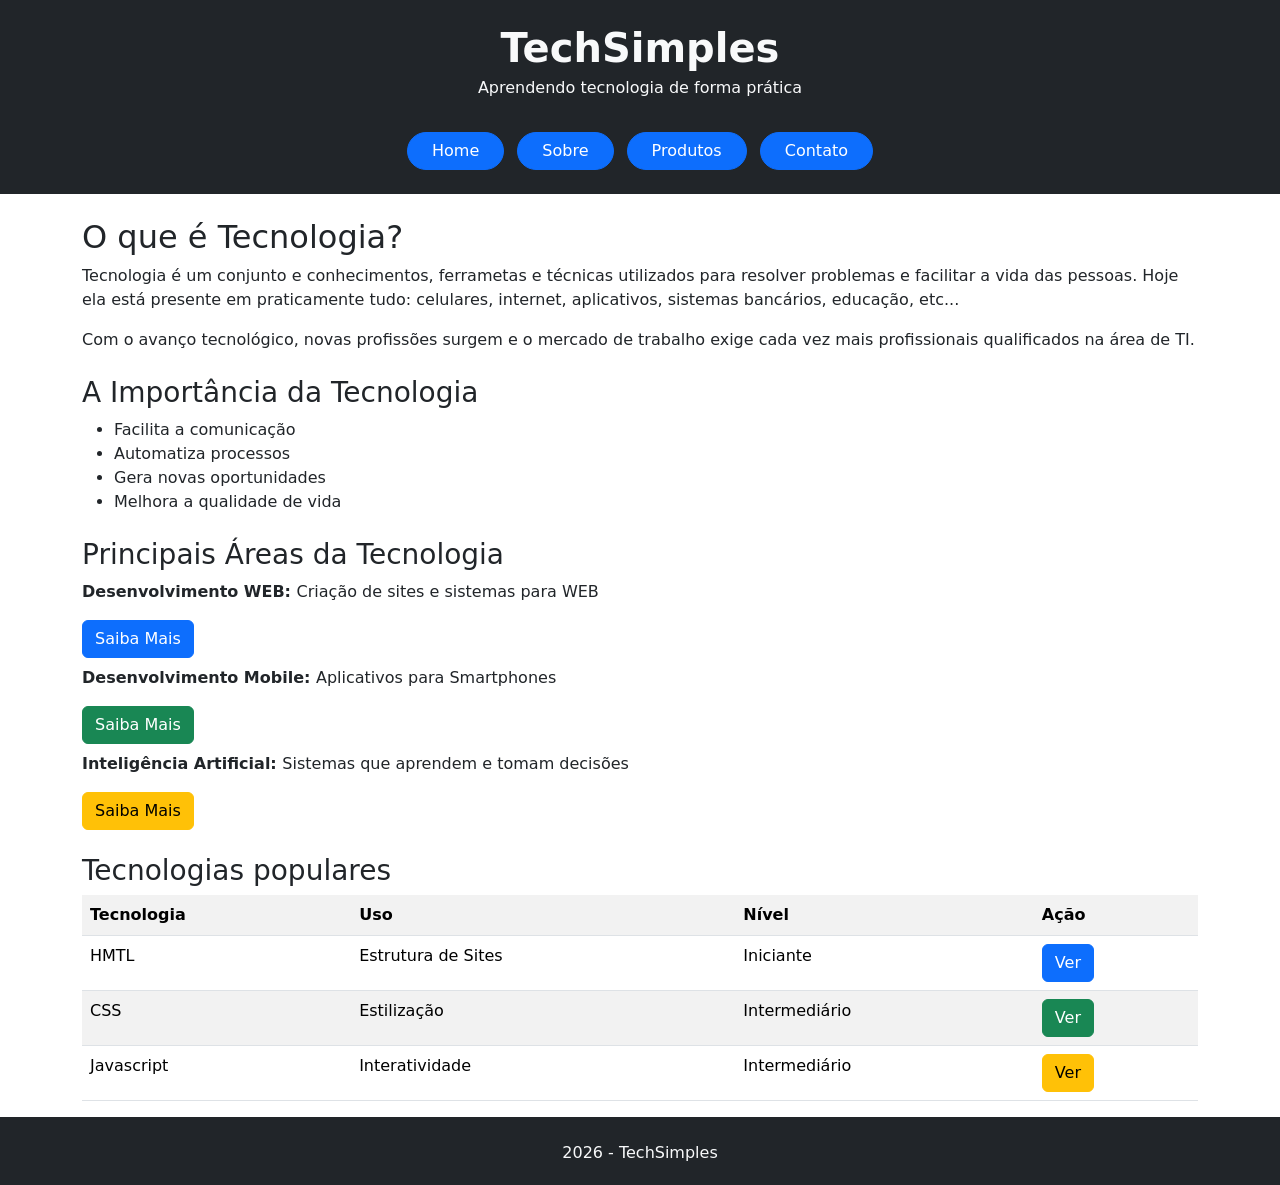
<file: index.html>
<!DOCTYPE html>
<html lang="pt-br">
<head>
    <link rel="stylesheet" href="https://cdn.jsdelivr.net/npm/bootstrap@5.3.8/dist/css/bootstrap.min.css">
    <link rel="stylesheet" href="https://cdn.jsdelivr.net/npm/bootstrap-icons@1.13.1/font/bootstrap-icons.min.css">
    <link rel="stylesheet" href="style/style.css">
    <meta charset="UTF-8">
    <meta name="viewport" content="width=device-width, initial-scale=1.0">
    <title>TechSimples - Home</title>
</head>
<body>
  <!--CABEÇALHO-->
    <div class="bg-dark text-light text-center p-4 shadow">
        <h1 class="fw-bold mb-1">TechSimples</h1>
        <p class="mb-0">Aprendendo tecnologia de forma prática</p>
    </div>

    <!--MENU-->
    <div class="bg-dark text-center pt-2 pb-4">
        <a href="index.html" class="btn btn-primary mx-1 px-4 rounded-pill">Home</a>
        <a href="sobre.html" class="btn btn-primary mx-1 px-4 rounded-pill">Sobre</a>
        <a href="produtos.html" class="btn btn-primary mx-1 px-4 rounded-pill">Produtos</a>
        <a href="contato.html" class="btn btn-primary mx-1 px-4 rounded-pill">Contato</a>
    </div>

    <!--CONTEÚDO-->
    <div class="container mt-4">
        <h2>O que é Tecnologia?</h2>
        <p>Tecnologia é um conjunto e conhecimentos, ferrametas e técnicas utilizados para
            resolver problemas e facilitar a vida das pessoas. Hoje ela está presente em
            praticamente tudo: celulares, internet, aplicativos, sistemas bancários, educação, etc...
        </p>
        <p>
            Com o avanço tecnológico, novas profissões surgem e o mercado de trabalho exige cada vez
            mais profissionais qualificados na área de TI.            
        </p>
        <h3 class="mt-4">A Importância da Tecnologia</h3>
        <ul>
            <li>Facilita a comunicação</li>
            <li>Automatiza processos</li>
            <li>Gera novas oportunidades</li>
            <li>Melhora a qualidade de vida</li>
        </ul>
        <h3 class="mt-4">Principais Áreas da Tecnologia</h3>
        <p><b>Desenvolvimento WEB: </b>Criação de sites e sistemas para WEB</p>
        <button class="btn btn-primary mb-2">Saiba Mais</button>
        <p><b>Desenvolvimento Mobile: </b>Aplicativos para Smartphones</p>
        <button class="btn btn-success mb-2">Saiba Mais</button>
        <p><b>Inteligência Artificial: </b>Sistemas que aprendem e tomam decisões</p>
        <button class="btn btn-warning">Saiba Mais</button>

        <h3 class="mt-4">Tecnologias populares</h3>
        <table class="table table-striped">
            <tr>
                <th>Tecnologia</th>
                <th>Uso</th>
                <th>Nível</th>
                <th>Ação</th>
            </tr>
            <tr>
                <td>HMTL</td>
                <td>Estrutura de Sites</td>
                <td>Iniciante</td>
                <td><button class="btn btn-primary">Ver</button></td>
            </tr>
            <tr>
                <td>CSS</td>
                <td>Estilização</td>
                <td>Intermediário</td>
                <td><button class="btn btn-success">Ver</button></td>
            </tr>
            <tr>
                <td>Javascript</td>
                <td>Interatividade</td>
                <td>Intermediário</td>
                <td><button class="btn btn-warning">Ver</button></td>
            </tr>
        </table>
    </div>

    <!--FOOTER-->
    <div class="bg-dark text-light text-center p-1 pt-4">
        <p>2026 - TechSimples</p>
    </div>
</body>
</html>
</file>
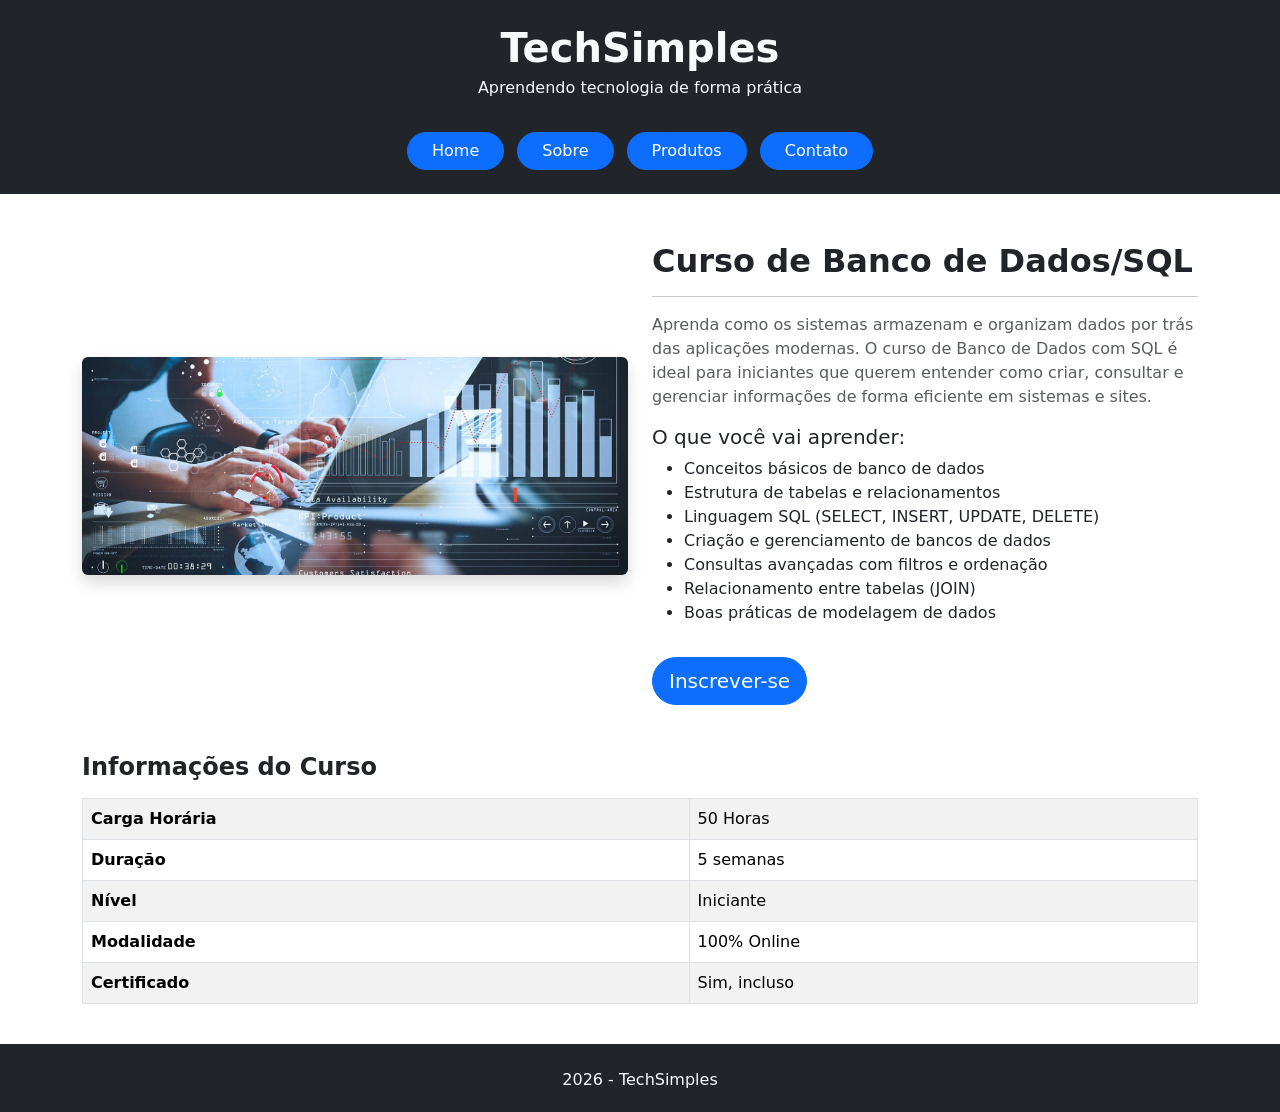
<file: bancoDados.html>
<!DOCTYPE html>
<html lang="pt-br">

<head>
    <link rel="stylesheet" href="https://cdn.jsdelivr.net/npm/bootstrap@5.3.8/dist/css/bootstrap.min.css">
    <link rel="stylesheet" href="https://cdn.jsdelivr.net/npm/bootstrap-icons@1.13.1/font/bootstrap-icons.min.css">
    <link rel="stylesheet" href="style/style.css">
    <meta charset="UTF-8">
    <meta name="viewport" content="width=device-width, initial-scale=1.0">
    <title>TechSimples - Desenvolvimento Web</title>
</head>

<body>
    <!--CABEÇALHO-->
    <div class="bg-dark text-light text-center p-4 shadow">
        <h1 class="fw-bold mb-1">TechSimples</h1>
        <p class="mb-0">Aprendendo tecnologia de forma prática</p>
    </div>

    <!--MENU-->
    <div class="bg-dark text-center pt-2 pb-4">
        <a href="index.html" class="btn btn-primary mx-1 px-4 rounded-pill">Home</a>
        <a href="sobre.html" class="btn btn-primary mx-1 px-4 rounded-pill">Sobre</a>
        <a href="produtos.html" class="btn btn-primary mx-1 px-4 rounded-pill">Produtos</a>
        <a href="contato.html" class="btn btn-primary mx-1 px-4 rounded-pill">Contato</a>
    </div>

    <!--CONTEÚDO-->
    <div class="container mt-5 mb-4">
        <div class="row align-items-center">
            <div class="col-md-6 mb-3">
                <img src="img/img8.jpg" class="img-fluid rounded shadow">
            </div>
            <div class="col-md-6">
                <h2 class="fw-bold">Curso de Banco de Dados/SQL</h2>
                <hr>
                <p class="text-muted">
                    Aprenda como os sistemas armazenam e organizam dados por trás das aplicações modernas.
                    O curso de Banco de Dados com SQL é ideal para iniciantes que querem entender como criar,
                    consultar e gerenciar informações de forma eficiente em sistemas e sites.
                </p>

                <h5>O que você vai aprender:</h5>
                <ul>
                    <li>Conceitos básicos de banco de dados</li>
                    <li>Estrutura de tabelas e relacionamentos</li>
                    <li>Linguagem SQL (SELECT, INSERT, UPDATE, DELETE)</li>
                    <li>Criação e gerenciamento de bancos de dados</li>
                    <li>Consultas avançadas com filtros e ordenação</li>
                    <li>Relacionamento entre tabelas (JOIN)</li>
                    <li>Boas práticas de modelagem de dados</li>
                </ul>
                <a href="#" class="btn btn-primary btn-lg rounded-pill mt-3">Inscrever-se</a>
            </div>
        </div>
        <div class="mt-5">
            <h4 class="mb-3 fw-bold">Informações do Curso</h4>
            <div class="table-responsive">
                <table class="table table-striped table-bordered allign-middle">
                    <tbody>
                        <tr>
                            <th scope="row">Carga Horária</th>
                            <td>50 Horas</td>
                        </tr>
                        <tr>
                            <th scope="row">Duração</th>
                            <td>5 semanas</td>
                        </tr>
                        <tr>
                            <th scope="row">Nível</th>
                            <td>Iniciante</td>
                        </tr>
                        <tr>
                            <th scope="row">Modalidade</th>
                            <td>100% Online</td>
                        </tr>
                        <tr>
                            <th scope="row">Certificado</th>
                            <td>Sim, incluso</td>
                        </tr>
                    </tbody>
                </table>

            </div>
        </div>
    </div>

    </div>
    </div>
    <!--FOOTER-->
    <div class="bg-dark text-light text-center p-1 pt-4">
        <p>2026 - TechSimples</p>
    </div>
</body>

</html>
</file>
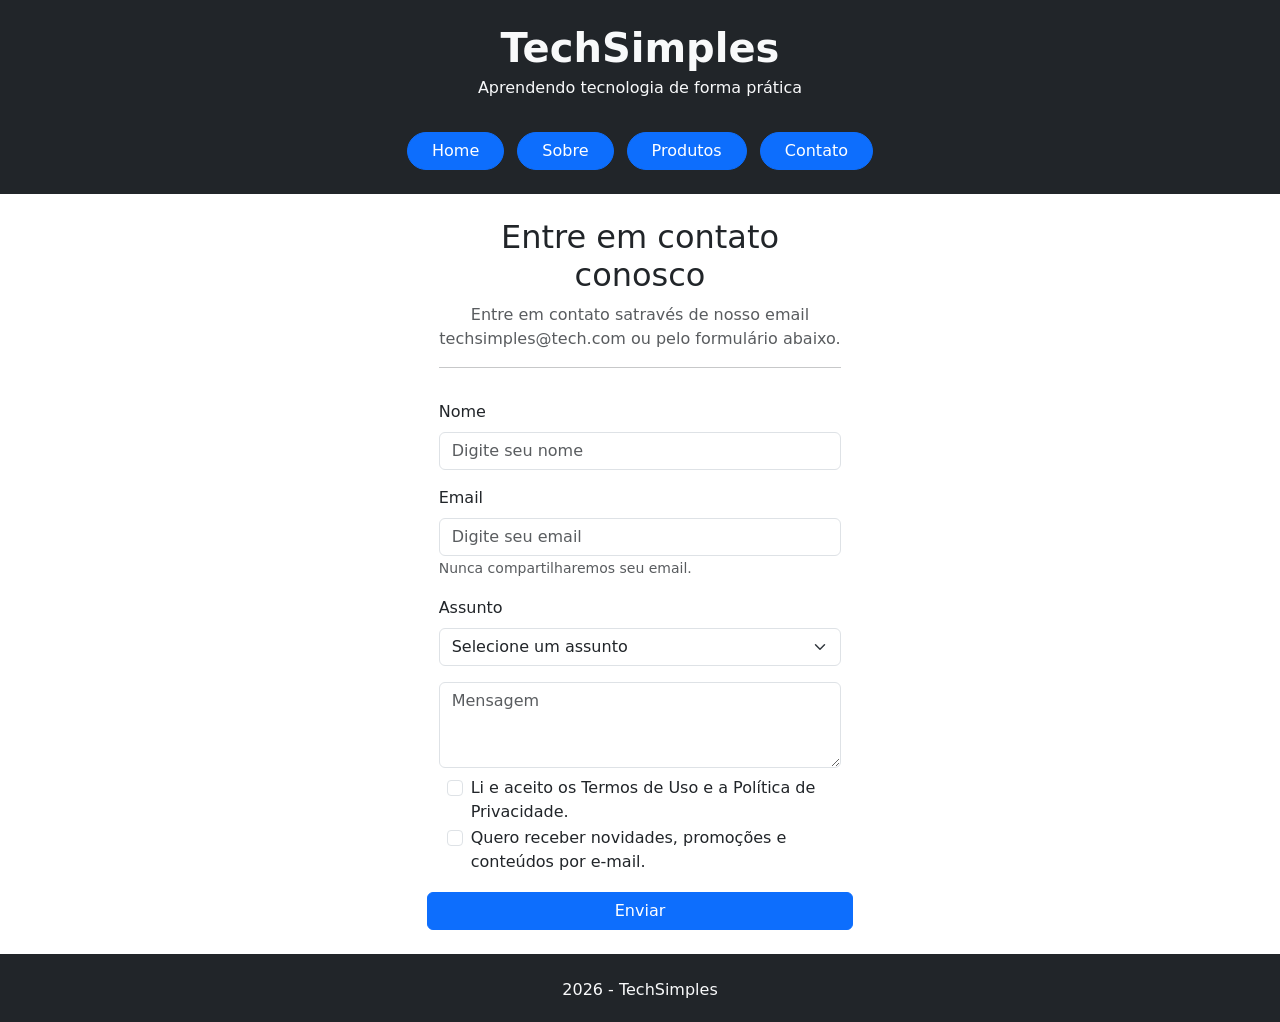
<file: contato.html>
<!DOCTYPE html>
<html lang="pt-br">

<head>
    <script src="https://cdn.jsdelivr.net/npm/bootstrap@5.3.8/dist/js/bootstrap.bundle.min.js"></script>
    <link rel="stylesheet" href="https://cdn.jsdelivr.net/npm/bootstrap@5.3.8/dist/css/bootstrap.min.css">
    <link rel="stylesheet" href="https://cdn.jsdelivr.net/npm/bootstrap-icons@1.13.1/font/bootstrap-icons.min.css">
    <link rel="stylesheet" href="style/style.css">
    <meta charset="UTF-8">
    <meta name="viewport" content="width=device-width, initial-scale=1.0">
    <title>TechSimples - Contato</title>
</head>

<body>
    <!--CABEÇALHO-->
    <div class="bg-dark text-light text-center p-4 shadow">
        <h1 class="fw-bold mb-1">TechSimples</h1>
        <p class="mb-0">Aprendendo tecnologia de forma prática</p>
    </div>

    <!--MENU-->
    <div class="bg-dark text-center pt-2 pb-4">
        <a href="index.html" class="btn btn-primary mx-1 px-4 rounded-pill">Home</a>
        <a href="sobre.html" class="btn btn-primary mx-1 px-4 rounded-pill">Sobre</a>
        <a href="produtos.html" class="btn btn-primary mx-1 px-4 rounded-pill">Produtos</a>
        <a href="contato.html" class="btn btn-primary mx-1 px-4 rounded-pill">Contato</a>
    </div>

    <!--CONTEÚDO-->
    <div class="container col-4 mt-4">
        <h2 class="text-center">Entre em contato conosco</h2>
        <p class="col-12 text-muted text-center">Entre em contato satravés de nosso email techsimples@tech.com
            ou pelo formulário abaixo.
        </p>
        <hr>
        <form class="row">
            <div class="col-12 mt-3">
                <label class="form-label">Nome</label>
                <input type="text" class="form-control" placeholder="Digite seu nome" required>
            </div>
            <div class="col-12 mt-3">
                <label class="form-label">Email</label>
                <input type="email" class="form-control" placeholder="Digite seu email" required>
                <small class="form-text text-muted">Nunca compartilharemos seu email.</small>
            </div>
            <div class="col-12 mt-3">
                <label class="form-label">Assunto</label>
                <select class="form-select">
                    <option value="0">Selecione um assunto</option>
                    <option value="1">Dúvida sobre os cursos</option>
                    <option value="2">Pagamentos e Reembolsos</option>
                    <option value="3">Problemas de acesso</option>
                    <option value="4">Suporte técnico</option>
                    <option value="5">Certificados</option>
                    <option value="6">Instrutores e Parceiros</option>
                    <option value="7">Outro assunto</option>
                </select>
                <textarea name="texto" class="form-control mt-3" cols="10" rows="3" placeholder="Mensagem"
                    required></textarea>
            </div>
            <div class="col-12 m-2">
                <div class="form-check">
                    <input type="checkbox" class="form-check-input" id="privacidade" required>
                    <label class="form-check-label">Li e aceito os Termos de Uso e a Política de Privacidade.</label>
                </div>
                <div class="form-check">
                    <input type="checkbox" class="form-check-input" id="email">
                    <label class="form-check-label">Quero receber novidades, promoções e conteúdos por e-mail.</label>
                </div>
            </div>
            <button type="button" class="btn btn-primary mt-2 mb-4" data-bs-toggle="modal"
                data-bs-target="#modalSucesso">Enviar</button>
            <div class="modal fade" id="modalSucesso" tabindex="-1">
                <div class="modal-dialog modal-dialog-centered">
                    <div class="modal-content">
                        <div class="modal-header">
                            <h5 class="modal-title">Mensagem enviada</h5>
                            <button type="button" class="btn-close" data-bs-dismiss="modal"></button>
                        </div>
                        <div class="modal-body text-center">
                            Sua mensagem foi enviada com sucesso! Entraremos em contato em breve.
                        </div>
                        <div class="modal-footer">
                            <button type="submit" class="btn btn-primary" data-bs-dismiss="modal">OK</button>
                        </div>
                    </div>
                </div>
            </div>
        </form>

    </div>
    <!--FOOTER-->
    <div class="bg-dark text-light text-center p-1 pt-4">
        <p>2026 - TechSimples</p>
    </div>
</body>

</html>
</file>
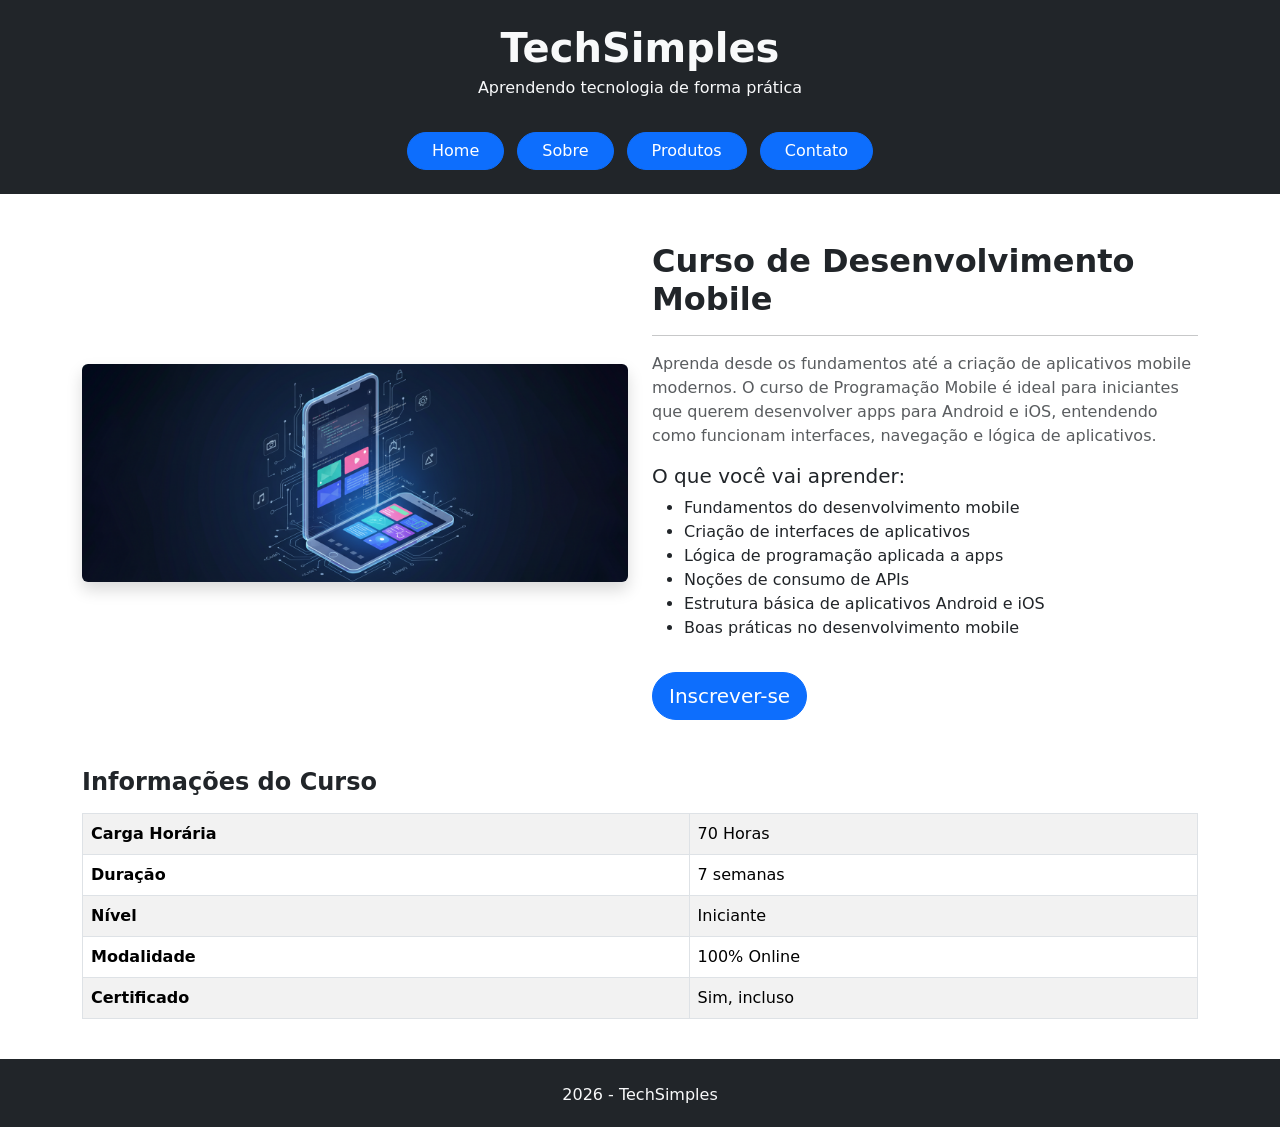
<file: desenvolvimentoMobile.html>
<!DOCTYPE html>
<html lang="pt-br">

<head>
    <link rel="stylesheet" href="https://cdn.jsdelivr.net/npm/bootstrap@5.3.8/dist/css/bootstrap.min.css">
    <link rel="stylesheet" href="https://cdn.jsdelivr.net/npm/bootstrap-icons@1.13.1/font/bootstrap-icons.min.css">
    <link rel="stylesheet" href="style/style.css">
    <meta charset="UTF-8">
    <meta name="viewport" content="width=device-width, initial-scale=1.0">
    <title>TechSimples - Desenvolvimento Web</title>
</head>

<body>
    <!--CABEÇALHO-->
    <div class="bg-dark text-light text-center p-4 shadow">
        <h1 class="fw-bold mb-1">TechSimples</h1>
        <p class="mb-0">Aprendendo tecnologia de forma prática</p>
    </div>

    <!--MENU-->
    <div class="bg-dark text-center pt-2 pb-4">
        <a href="index.html" class="btn btn-primary mx-1 px-4 rounded-pill">Home</a>
        <a href="sobre.html" class="btn btn-primary mx-1 px-4 rounded-pill">Sobre</a>
        <a href="produtos.html" class="btn btn-primary mx-1 px-4 rounded-pill">Produtos</a>
        <a href="contato.html" class="btn btn-primary mx-1 px-4 rounded-pill">Contato</a>
    </div>

    <!--CONTEÚDO-->
    <div class="container mt-5 mb-4">
        <div class="row align-items-center">
            <div class="col-md-6 mb-3">
                <img src="img/img6.png" class="img-fluid rounded shadow">
            </div>
            <div class="col-md-6">
                <h2 class="fw-bold">Curso de Desenvolvimento Mobile</h2>
                <hr>
                <p class="text-muted">
                    Aprenda desde os fundamentos até a criação de aplicativos mobile modernos. O curso de Programação
                    Mobile é ideal para iniciantes que querem desenvolver apps para Android e iOS, entendendo como
                    funcionam interfaces, navegação e lógica de aplicativos.
                </p>

                <h5>O que você vai aprender:</h5>
                <ul>
                    <li>Fundamentos do desenvolvimento mobile</li>
                    <li>Criação de interfaces de aplicativos</li>
                    <li>Lógica de programação aplicada a apps</li>
                    <li>Noções de consumo de APIs</li>
                    <li>Estrutura básica de aplicativos Android e iOS</li>
                    <li>Boas práticas no desenvolvimento mobile </li>
                </ul>
                <a href="#" class="btn btn-primary btn-lg rounded-pill mt-3">Inscrever-se</a>
            </div>
        </div>
        <div class="mt-5">
            <h4 class="mb-3 fw-bold">Informações do Curso</h4>
            <div class="table-responsive">
                <table class="table table-striped table-bordered allign-middle">
                    <tbody>
                        <tr>
                            <th scope="row">Carga Horária</th>
                            <td>70 Horas</td>
                        </tr>
                        <tr>
                            <th scope="row">Duração</th>
                            <td>7 semanas</td>
                        </tr>
                        <tr>
                            <th scope="row">Nível</th>
                            <td>Iniciante</td>
                        </tr>
                        <tr>
                            <th scope="row">Modalidade</th>
                            <td>100% Online</td>
                        </tr>
                        <tr>
                            <th scope="row">Certificado</th>
                            <td>Sim, incluso</td>
                        </tr>
                    </tbody>
                </table>

            </div>
        </div>
    </div>

    </div>
    </div>
    <!--FOOTER-->
    <div class="bg-dark text-light text-center p-1 pt-4">
        <p>2026 - TechSimples</p>
    </div>
</body>

</html>
</file>
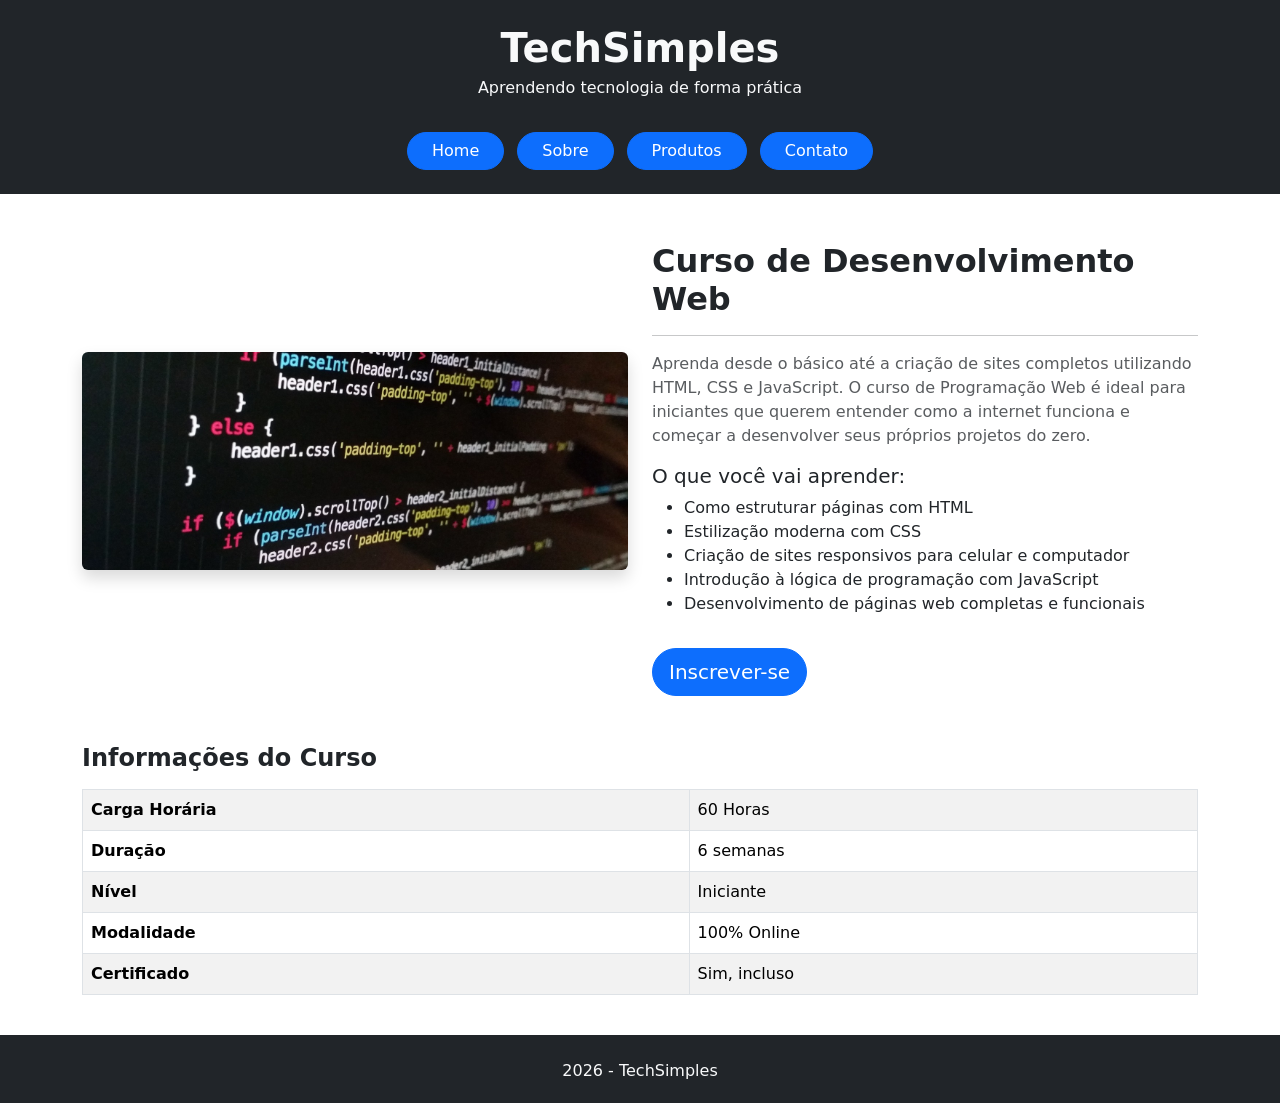
<file: desenvolvimentoWeb.html>
<!DOCTYPE html>
<html lang="pt-br">

<head>
    <link rel="stylesheet" href="https://cdn.jsdelivr.net/npm/bootstrap@5.3.8/dist/css/bootstrap.min.css">
    <link rel="stylesheet" href="https://cdn.jsdelivr.net/npm/bootstrap-icons@1.13.1/font/bootstrap-icons.min.css">
    <link rel="stylesheet" href="style/style.css">
    <meta charset="UTF-8">
    <meta name="viewport" content="width=device-width, initial-scale=1.0">
    <title>TechSimples - Desenvolvimento Web</title>
</head>

<body>
    <!--CABEÇALHO-->
    <div class="bg-dark text-light text-center p-4 shadow">
        <h1 class="fw-bold mb-1">TechSimples</h1>
        <p class="mb-0">Aprendendo tecnologia de forma prática</p>
    </div>

    <!--MENU-->
    <div class="bg-dark text-center pt-2 pb-4">
        <a href="index.html" class="btn btn-primary mx-1 px-4 rounded-pill">Home</a>
        <a href="sobre.html" class="btn btn-primary mx-1 px-4 rounded-pill">Sobre</a>
        <a href="produtos.html" class="btn btn-primary mx-1 px-4 rounded-pill">Produtos</a>
        <a href="contato.html" class="btn btn-primary mx-1 px-4 rounded-pill">Contato</a>
    </div>

    <!--CONTEÚDO-->
    <div class="container mt-5 mb-4">
        <div class="row align-items-center">
            <div class="col-md-6 mb-3">
                <img src="img/img5.jpg" class="img-fluid rounded shadow">
            </div>
            <div class="col-md-6">
                <h2 class="fw-bold">Curso de Desenvolvimento Web</h2>
                <hr>
                <p class="text-muted">
                    Aprenda desde o básico até a criação de sites completos utilizando HTML, CSS e JavaScript. 
                    O curso de Programação Web é ideal para iniciantes que querem entender como a internet funciona e 
                    começar a desenvolver seus próprios projetos do zero.
                </p>

                <h5>O que você vai aprender:</h5>
                <ul>
                    <li>Como estruturar páginas com HTML</li>
                    <li>Estilização moderna com CSS</li>
                    <li>Criação de sites responsivos para celular e computador</li>
                    <li>Introdução à lógica de programação com JavaScript</li>
                    <li>Desenvolvimento de páginas web completas e funcionais</li>
                </ul>
                <a href="#" class="btn btn-primary btn-lg rounded-pill mt-3">Inscrever-se</a>
            </div>
        </div>
        <div class="mt-5">
            <h4 class="mb-3 fw-bold">Informações do Curso</h4>
            <div class="table-responsive">
                <table class="table table-striped table-bordered allign-middle">
                    <tbody>
                        <tr>
                            <th scope="row">Carga Horária</th>
                            <td>60 Horas</td>
                        </tr>
                        <tr>
                            <th scope="row">Duração</th>
                            <td>6 semanas</td>
                        </tr>
                        <tr>
                            <th scope="row">Nível</th>
                            <td>Iniciante</td>
                        </tr>
                        <tr>
                            <th scope="row">Modalidade</th>
                            <td>100% Online</td>
                        </tr>
                        <tr>
                            <th scope="row">Certificado</th>
                            <td>Sim, incluso</td>
                        </tr>
                    </tbody>
                </table>

            </div>
        </div>
    </div>

    </div>
    </div>
    <!--FOOTER-->
    <div class="bg-dark text-light text-center p-1 pt-4">
        <p>2026 - TechSimples</p>
    </div>
</body>

</html>
</file>
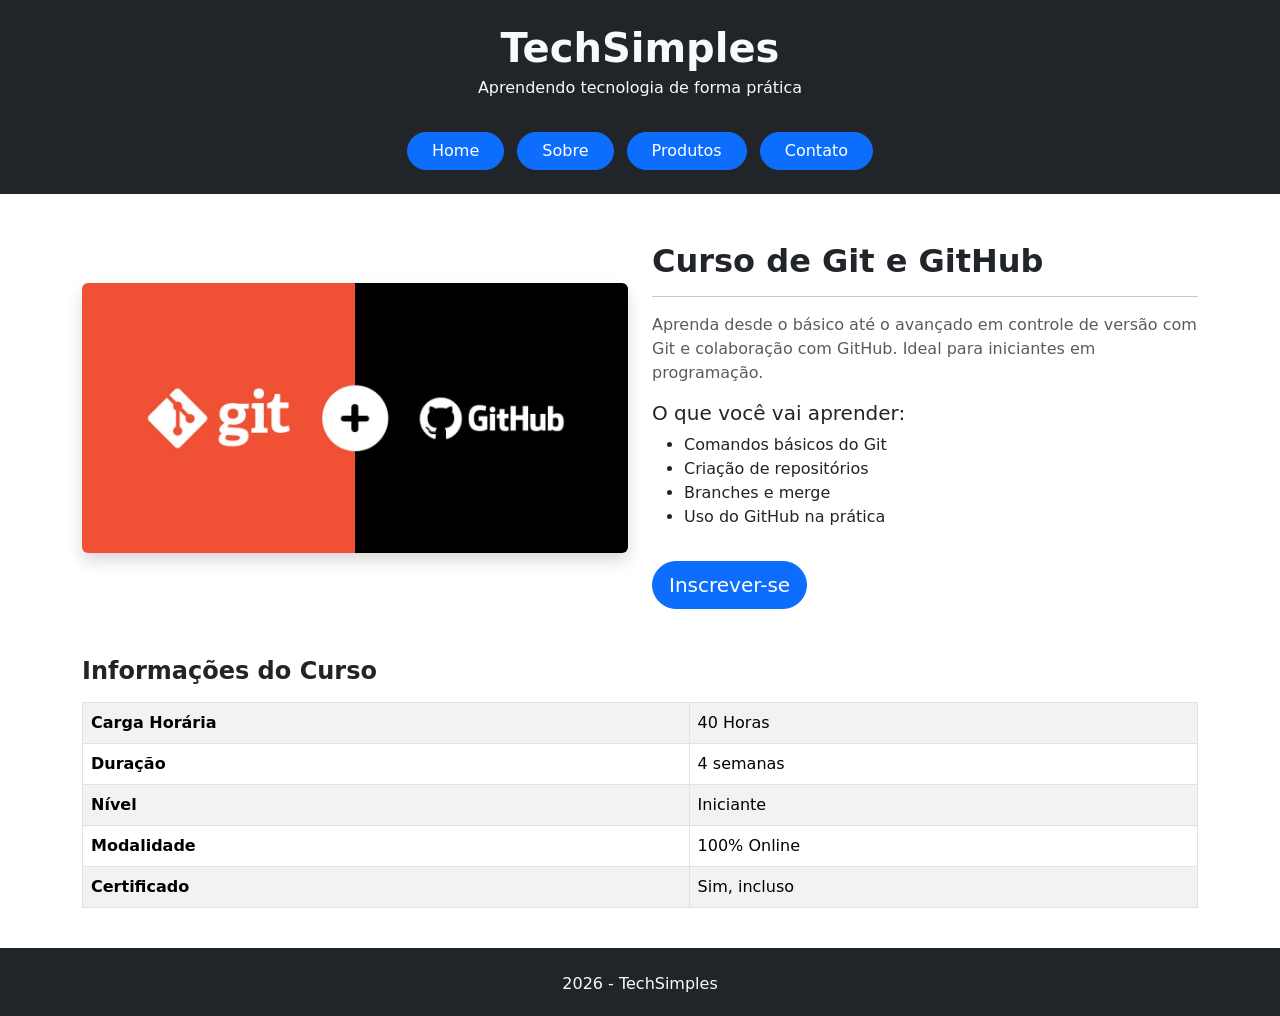
<file: gitegithub.html>
<!DOCTYPE html>
<html lang="pt-br">

<head>
    <link rel="stylesheet" href="https://cdn.jsdelivr.net/npm/bootstrap@5.3.8/dist/css/bootstrap.min.css">
    <link rel="stylesheet" href="https://cdn.jsdelivr.net/npm/bootstrap-icons@1.13.1/font/bootstrap-icons.min.css">
    <link rel="stylesheet" href="style/style.css">
    <meta charset="UTF-8">
    <meta name="viewport" content="width=device-width, initial-scale=1.0">
    <title>TechSimples - Desenvolvimento Web</title>
</head>

<body>
    <!--CABEÇALHO-->
    <div class="bg-dark text-light text-center p-4 shadow">
        <h1 class="fw-bold mb-1">TechSimples</h1>
        <p class="mb-0">Aprendendo tecnologia de forma prática</p>
    </div>

    <!--MENU-->
    <div class="bg-dark text-center pt-2 pb-4">
        <a href="index.html" class="btn btn-primary mx-1 px-4 rounded-pill">Home</a>
        <a href="sobre.html" class="btn btn-primary mx-1 px-4 rounded-pill">Sobre</a>
        <a href="produtos.html" class="btn btn-primary mx-1 px-4 rounded-pill">Produtos</a>
        <a href="contato.html" class="btn btn-primary mx-1 px-4 rounded-pill">Contato</a>
    </div>

    <!--CONTEÚDO-->
    <div class="container mt-5 mb-4">
        <div class="row align-items-center">
            <div class="col-md-6 mb-3">
                <img src="img/img9.jpg" class="img-fluid rounded shadow">
            </div>
            <div class="col-md-6">
                <h2 class="fw-bold">Curso de Git e GitHub</h2>
                <hr>
                <p class="text-muted">
                    Aprenda desde o básico até o avançado em controle de versão com Git e colaboração com GitHub.
                    Ideal para iniciantes em programação.
                </p>

                <h5>O que você vai aprender:</h5>
                <ul>
                    <li>Comandos básicos do Git</li>
                    <li>Criação de repositórios</li>
                    <li>Branches e merge</li>
                    <li>Uso do GitHub na prática</li>
                </ul>
                <a href="#" class="btn btn-primary btn-lg rounded-pill mt-3">Inscrever-se</a>
            </div>
        </div>
        <div class="mt-5">
            <h4 class="mb-3 fw-bold">Informações do Curso</h4>
            <div class="table-responsive">
                <table class="table table-striped table-bordered allign-middle">
                    <tbody>
                        <tr>
                            <th scope="row">Carga Horária</th>
                            <td>40 Horas</td>
                        </tr>
                        <tr>
                            <th scope="row">Duração</th>
                            <td>4 semanas</td>
                        </tr>
                        <tr>
                            <th scope="row">Nível</th>
                            <td>Iniciante</td>
                        </tr>
                        <tr>
                            <th scope="row">Modalidade</th>
                            <td>100% Online</td>
                        </tr>
                        <tr>
                            <th scope="row">Certificado</th>
                            <td>Sim, incluso</td>
                        </tr>
                    </tbody>
                </table>

            </div>
        </div>
    </div>

    </div>
    </div>
    <!--FOOTER-->
    <div class="bg-dark text-light text-center p-1 pt-4">
        <p>2026 - TechSimples</p>
    </div>
</body>

</html>
</file>
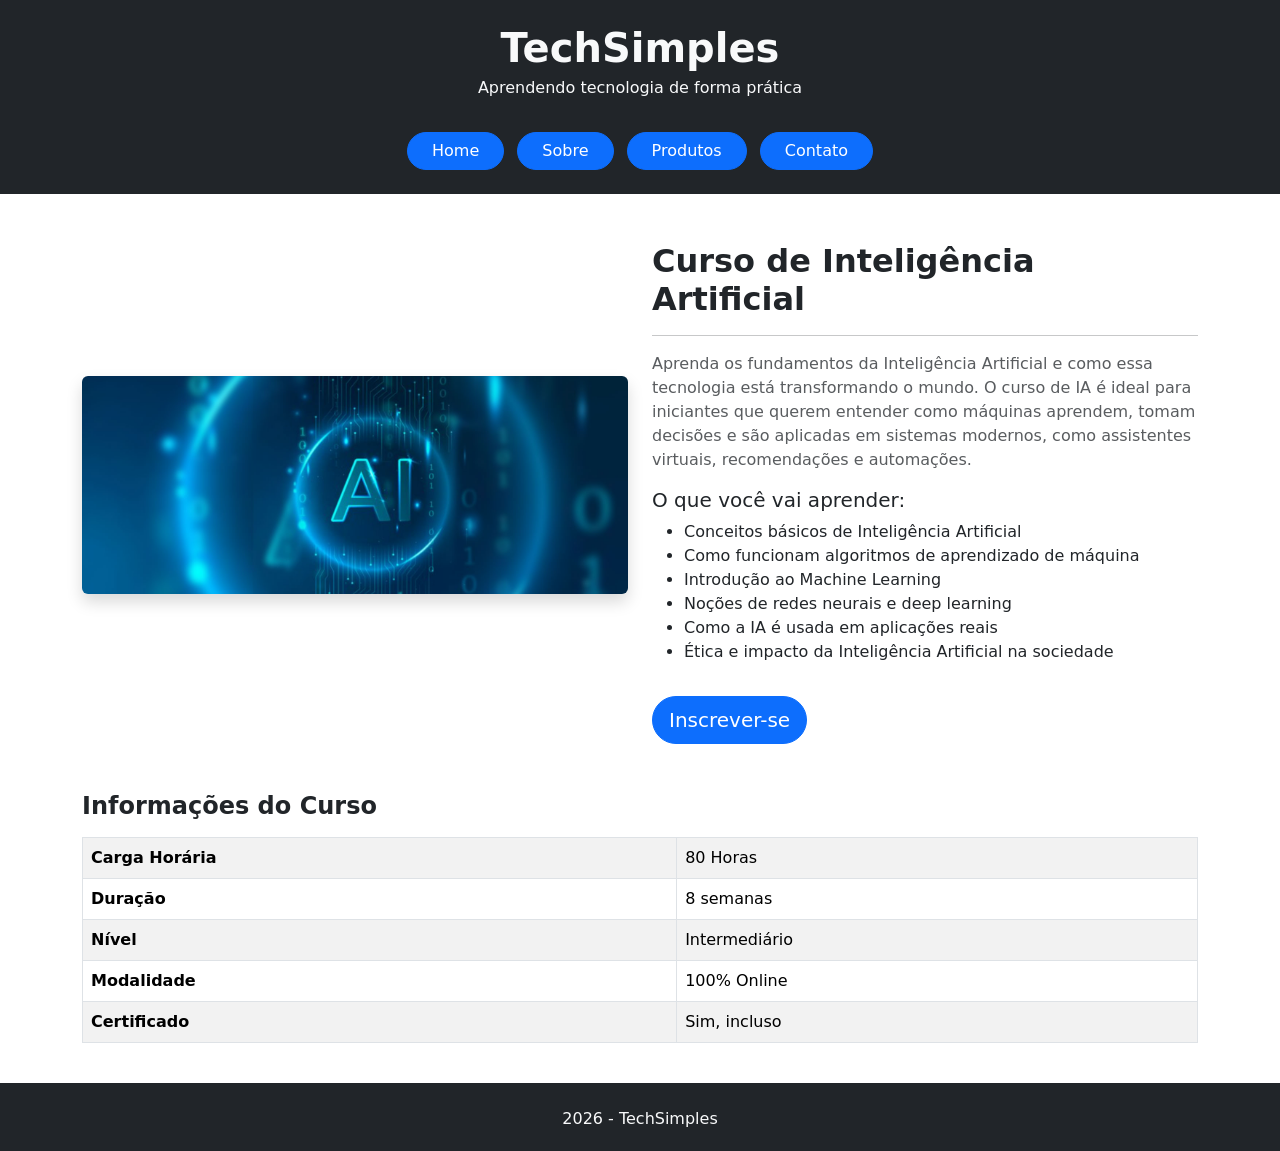
<file: inteligenciaArtificial.html>
<!DOCTYPE html>
<html lang="pt-br">

<head>
    <link rel="stylesheet" href="https://cdn.jsdelivr.net/npm/bootstrap@5.3.8/dist/css/bootstrap.min.css">
    <link rel="stylesheet" href="https://cdn.jsdelivr.net/npm/bootstrap-icons@1.13.1/font/bootstrap-icons.min.css">
    <link rel="stylesheet" href="style/style.css">
    <meta charset="UTF-8">
    <meta name="viewport" content="width=device-width, initial-scale=1.0">
    <title>TechSimples - Desenvolvimento Web</title>
</head>

<body>
    <!--CABEÇALHO-->
    <div class="bg-dark text-light text-center p-4 shadow">
        <h1 class="fw-bold mb-1">TechSimples</h1>
        <p class="mb-0">Aprendendo tecnologia de forma prática</p>
    </div>

    <!--MENU-->
    <div class="bg-dark text-center pt-2 pb-4">
        <a href="index.html" class="btn btn-primary mx-1 px-4 rounded-pill">Home</a>
        <a href="sobre.html" class="btn btn-primary mx-1 px-4 rounded-pill">Sobre</a>
        <a href="produtos.html" class="btn btn-primary mx-1 px-4 rounded-pill">Produtos</a>
        <a href="contato.html" class="btn btn-primary mx-1 px-4 rounded-pill">Contato</a>
    </div>

    <!--CONTEÚDO-->
    <div class="container mt-5 mb-4">
        <div class="row align-items-center">
            <div class="col-md-6 mb-3">
                <img src="img/img7.jpg" class="img-fluid rounded shadow">
            </div>
            <div class="col-md-6">
                <h2 class="fw-bold">Curso de Inteligência Artificial</h2>
                <hr>
                <p class="text-muted">
                    Aprenda os fundamentos da Inteligência Artificial e como essa tecnologia está transformando o mundo.
                    O curso de IA é ideal para iniciantes que querem entender como máquinas aprendem, tomam decisões e
                    são aplicadas em sistemas modernos, como assistentes virtuais, recomendações e automações.
                </p>
                <h5>O que você vai aprender:</h5>
                <ul>
                    <li>Conceitos básicos de Inteligência Artificial</li>
                    <li>Como funcionam algoritmos de aprendizado de máquina</li>
                    <li>Introdução ao Machine Learning</li>
                    <li>Noções de redes neurais e deep learning</li>
                    <li>Como a IA é usada em aplicações reais</li>
                    <li>Ética e impacto da Inteligência Artificial na sociedade</li>
                </ul>
                <a href="#" class="btn btn-primary btn-lg rounded-pill mt-3">Inscrever-se</a>
            </div>
        </div>
        <div class="mt-5">
            <h4 class="mb-3 fw-bold">Informações do Curso</h4>
            <div class="table-responsive">
                <table class="table table-striped table-bordered allign-middle">
                    <tbody>
                        <tr>
                            <th scope="row">Carga Horária</th>
                            <td>80 Horas</td>
                        </tr>
                        <tr>
                            <th scope="row">Duração</th>
                            <td>8 semanas</td>
                        </tr>
                        <tr>
                            <th scope="row">Nível</th>
                            <td>Intermediário</td>
                        </tr>
                        <tr>
                            <th scope="row">Modalidade</th>
                            <td>100% Online</td>
                        </tr>
                        <tr>
                            <th scope="row">Certificado</th>
                            <td>Sim, incluso</td>
                        </tr>
                    </tbody>
                </table>

            </div>
        </div>
    </div>

    </div>
    </div>
    <!--FOOTER-->
    <div class="bg-dark text-light text-center p-1 pt-4">
        <p>2026 - TechSimples</p>
    </div>
</body>

</html>
</file>
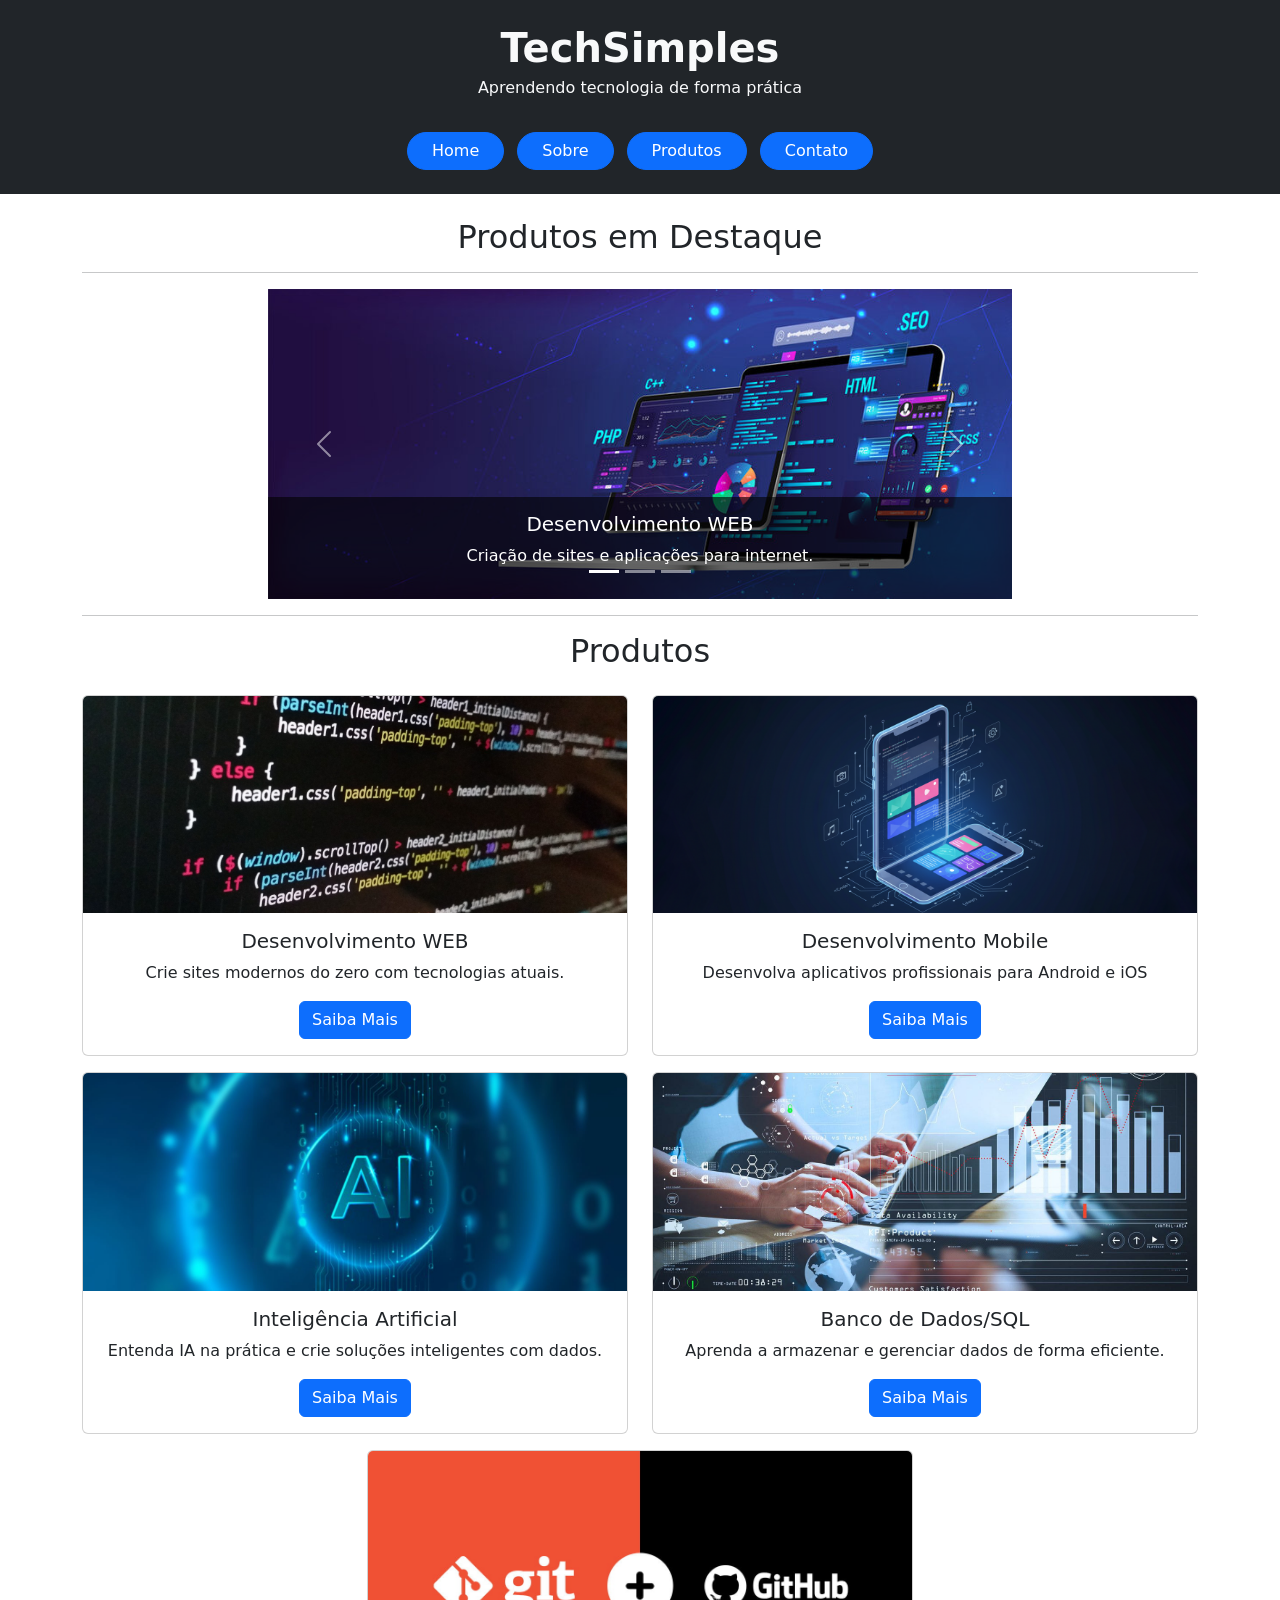
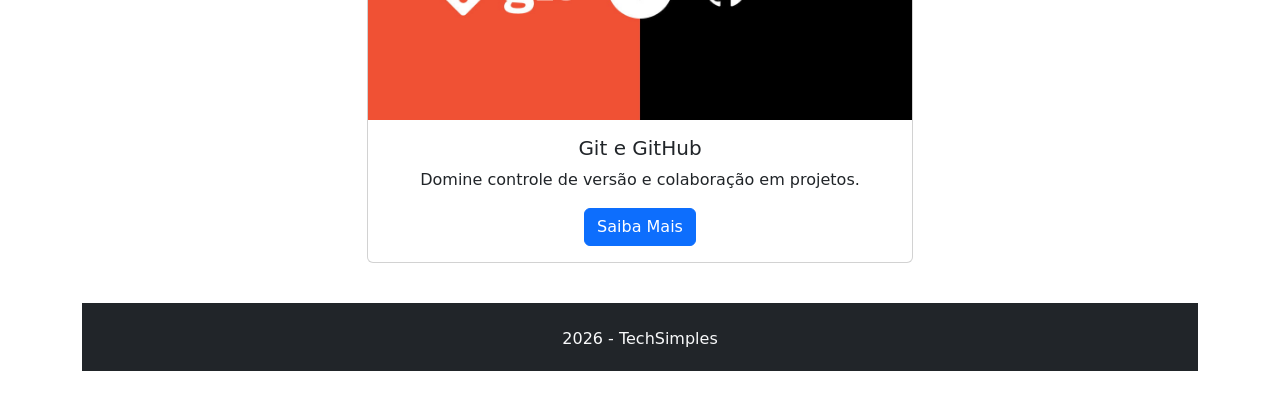
<file: produtos.html>
<!DOCTYPE html>
<html lang="pt-br">

<head>
    <script src="https://cdn.jsdelivr.net/npm/bootstrap@5.3.8/dist/js/bootstrap.bundle.min.js"></script>
    <link rel="stylesheet" href="https://cdn.jsdelivr.net/npm/bootstrap@5.3.8/dist/css/bootstrap.min.css">
    <link rel="stylesheet" href="https://cdn.jsdelivr.net/npm/bootstrap-icons@1.13.1/font/bootstrap-icons.min.css">
    <link rel="stylesheet" href="style/style.css">
    <meta charset="UTF-8">
    <meta name="viewport" content="width=device-width, initial-scale=1.0">
    <title>TechSimples - Produtos</title>
</head>

<body>
    <!--CABEÇALHO-->
    <div class="bg-dark text-light text-center p-4 shadow">
        <h1 class="fw-bold mb-1">TechSimples</h1>
        <p class="mb-0">Aprendendo tecnologia de forma prática</p>
    </div>

    <!--MENU-->
    <div class="bg-dark text-center pt-2 pb-4">
        <a href="index.html" class="btn btn-primary mx-1 px-4 rounded-pill">Home</a>
        <a href="sobre.html" class="btn btn-primary mx-1 px-4 rounded-pill">Sobre</a>
        <a href="produtos.html" class="btn btn-primary mx-1 px-4 rounded-pill">Produtos</a>
        <a href="contato.html" class="btn btn-primary mx-1 px-4 rounded-pill">Contato</a>
    </div>

    <!--CONTEÚDO-->
    <!-- Slider com texto -->
    <div class="container mb-4 mt-4">
        <h2 class="text-center">Produtos em Destaque</h2>
        <hr>
        <div class="col-8 mx-auto">
            <div id="carouselExampleIndicators2" class="carousel slide" data-bs-ride="carousel">
                <div class="carousel-indicators">
                    <button type="button" data-bs-target="#carouselExampleIndicators2" data-bs-slide-to="0"
                        class="active" aria-current="true" aria-label="Slide 1"></button>
                    <button type="button" data-bs-target="#carouselExampleIndicators2" data-bs-slide-to="1"
                        aria-label="Slide 2"></button>
                    <button type="button" data-bs-target="#carouselExampleIndicators2" data-bs-slide-to="2"
                        aria-label="Slide 3"></button>
                </div>
                <div class="carousel-inner">
                    <div class="carousel-item active">
                        <img src="img/img2.jpg" class="d-block w-100" alt="Descrição">
                        <div class="carousel-caption d-none d-md-block">
                            <h5>Desenvolvimento WEB</h5>
                            <p>Criação de sites e aplicações para internet.</p>
                        </div>
                    </div>
                    <div class="carousel-item">
                        <img src="img/img3.jpg" class="d-block w-100" alt="Descrição">
                        <div class="carousel-caption d-none d-md-block">
                            <h5>Desenvolvimento Mobile</h5>
                            <p>Criação de aplicativos para smartphones e tablets.</p>
                        </div>
                    </div>
                    <div class="carousel-item">
                        <img src="img/img4.jpg" class="d-block w-100" alt="Descrição">
                        <div class="carousel-caption d-none d-md-block">
                            <h5>Inteligência Artificial</h5>
                            <p>Desenvolvimento de sistemas capazes de aprenderem e tomarem decisões.</p>
                        </div>
                    </div>
                </div>
                <button class="carousel-control-prev" type="button" data-bs-target="#carouselExampleIndicators2"
                    data-bs-slide="prev">
                    <span class="carousel-control-prev-icon" aria-hidden="true"></span>
                    <span class="visually-hidden">Previous</span>
                </button>
                <button class="carousel-control-next" type="button" data-bs-target="#carouselExampleIndicators2"
                    data-bs-slide="next">
                    <span class="carousel-control-next-icon" aria-hidden="true"></span>
                    <span class="visually-hidden">Next</span>
                </button>
            </div>
        </div>
        <hr>
        <h2 class="text-center">Produtos</h2>
        <div class="row mt-4 mb-4">
            <div class="col-sm-6 mb-3">
                <div class="card">
                    <img class="card-img-top" src="img/img5.jpg" alt="Card image cap">
                    <div class="card-body">
                        <h5 class="card-title">Desenvolvimento WEB</h5>
                        <p class="card-text">Crie sites modernos do zero com tecnologias atuais.</p>
                        <a href="desenvolvimentoWeb.html" class="btn btn-primary">Saiba Mais</a>
                    </div>
                </div>
            </div>
            <div class="col-sm-6 mb-3">
                <div class="card">
                    <img class="card-img-top" src="img/img6.png" alt="Card image cap">
                    <div class="card-body">
                        <h5 class="card-title">Desenvolvimento Mobile</h5>
                        <p class="card-text">Desenvolva aplicativos profissionais para Android e iOS</p>
                        <a href="desenvolvimentoMobile.html" class="btn btn-primary">Saiba Mais</a>
                    </div>
                </div>
            </div>
            <div class="col-sm-6 mb-3">
                <div class="card">
                    <img class="card-img-top" src="img/img7.jpg" alt="Card image cap">
                    <div class="card-body">
                        <h5 class="card-title">Inteligência Artificial</h5>
                        <p class="card-text">Entenda IA na prática e crie soluções inteligentes com dados.</p>
                        <a href="inteligenciaArtificial.html" class="btn btn-primary">Saiba Mais</a>
                    </div>
                </div>
            </div>
            <div class="col-sm-6 mb-3">
                <div class="card">
                    <img class="card-img-top" src="img/img8.jpg" alt="Card image cap">
                    <div class="card-body">
                        <h5 class="card-title">Banco de Dados/SQL</h5>
                        <p class="card-text">Aprenda a armazenar e gerenciar dados de forma eficiente.</p>
                        <a href="bancoDados.html" class="btn btn-primary">Saiba Mais</a>
                    </div>
                </div>
            </div>
            <div class="col-sm-6 mb-3 mx-auto">
                <div class="card">
                    <img class="card-img-top" src="img/img9.jpg" alt="Card image cap">
                    <div class="card-body">
                        <h5 class="card-title">Git e GitHub</h5>
                        <p class="card-text">Domine controle de versão e colaboração em projetos.</p>
                        <a href="gitegithub.html" class="btn btn-primary">Saiba Mais</a>
                    </div>
                </div>
            </div>
        </div>

        <!--FOOTER-->
        <div class="bg-dark text-light text-center p-1 pt-4">
            <p>2026 - TechSimples</p>
        </div>
</body>

</html>
</file>
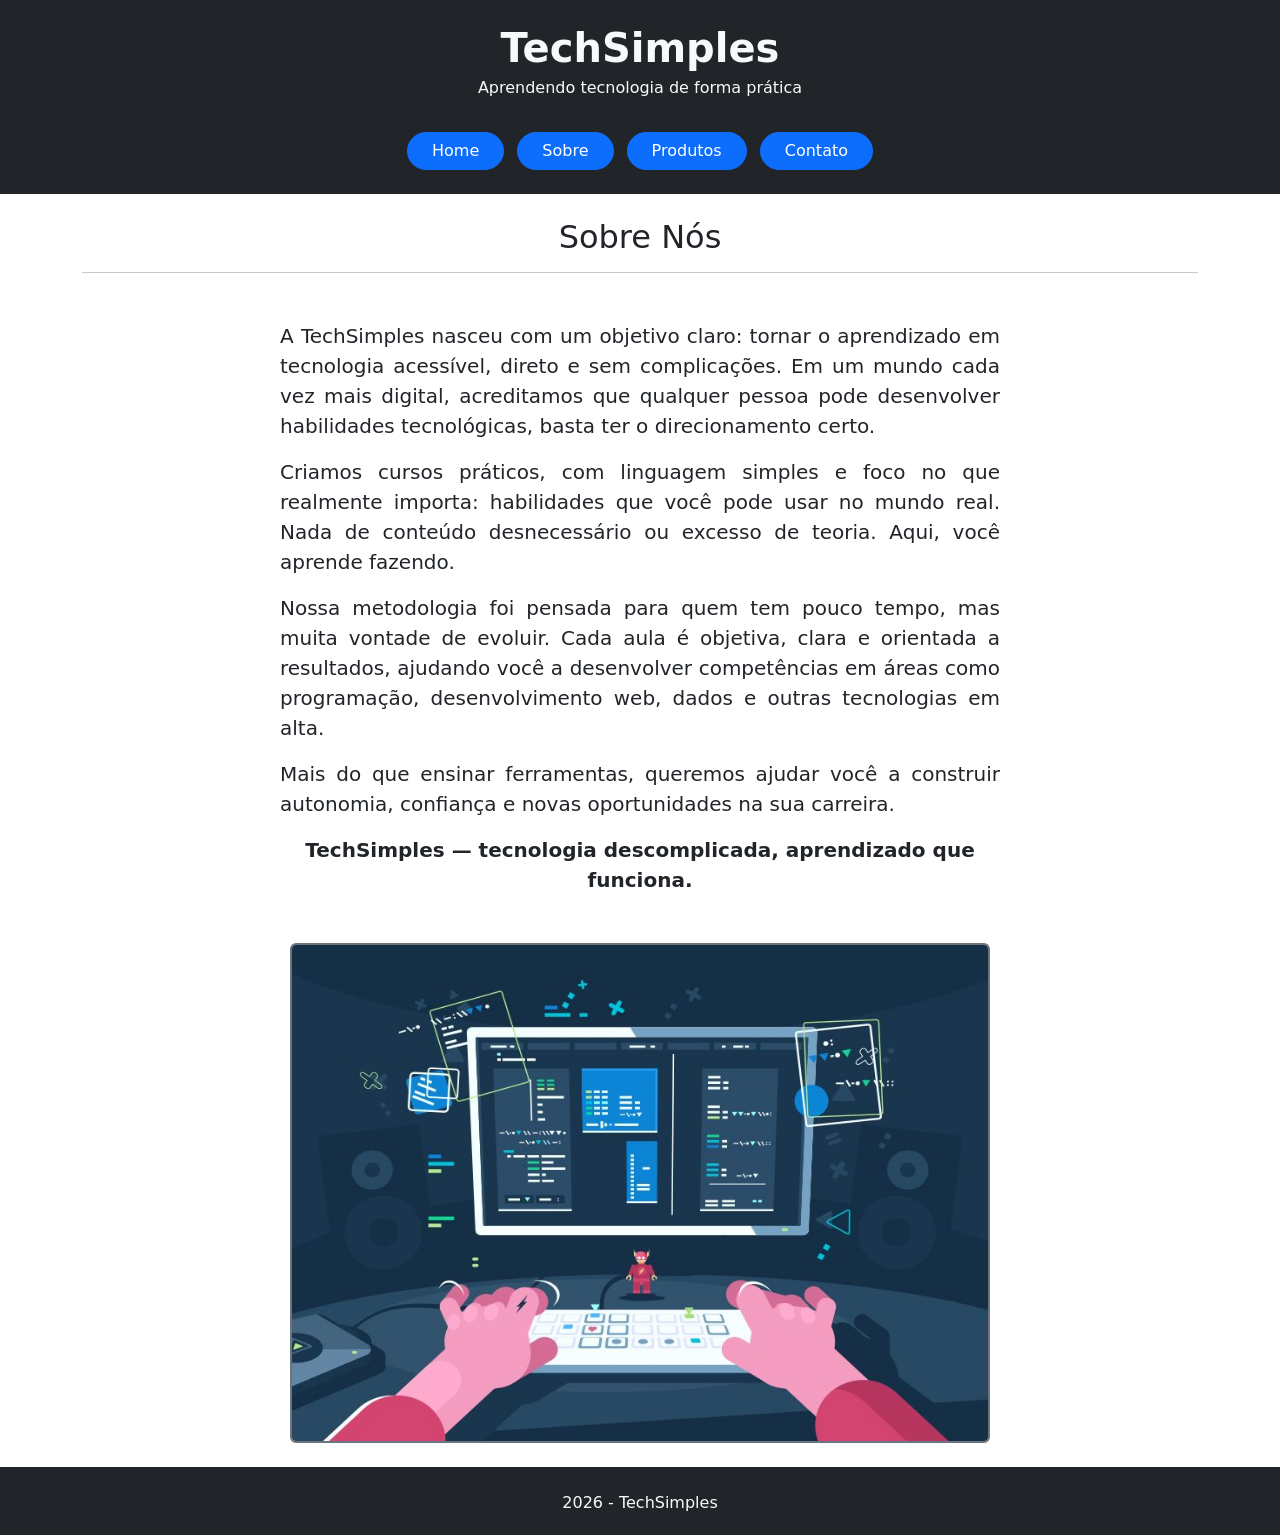
<file: sobre.html>
<!DOCTYPE html>
<html lang="pt-br">

<head>
    <link rel="stylesheet" href="https://cdn.jsdelivr.net/npm/bootstrap@5.3.8/dist/css/bootstrap.min.css">
    <link rel="stylesheet" href="https://cdn.jsdelivr.net/npm/bootstrap-icons@1.13.1/font/bootstrap-icons.min.css">
    <link rel="stylesheet" href="style/style.css">
    <meta charset="UTF-8">
    <meta name="viewport" content="width=device-width, initial-scale=1.0">
    <title>TechSimples - Sobre</title>
</head>

<body>
  <!--CABEÇALHO-->
    <div class="bg-dark text-light text-center p-4 shadow">
        <h1 class="fw-bold mb-1">TechSimples</h1>
        <p class="mb-0">Aprendendo tecnologia de forma prática</p>
    </div>

    <!--MENU-->
    <div class="bg-dark text-center pt-2 pb-4">
        <a href="index.html" class="btn btn-primary mx-1 px-4 rounded-pill">Home</a>
        <a href="sobre.html" class="btn btn-primary mx-1 px-4 rounded-pill">Sobre</a>
        <a href="produtos.html" class="btn btn-primary mx-1 px-4 rounded-pill">Produtos</a>
        <a href="contato.html" class="btn btn-primary mx-1 px-4 rounded-pill">Contato</a>
    </div>

    <!--CONTEÚDO-->
    <div class="container mt-4 text-center">
        <h2>Sobre Nós</h2>
        <hr>
        <div class="container col-8 m-5 mx-auto">
            <p class="fs-5" style="text-align: justify">
                A TechSimples nasceu com um objetivo claro: tornar o aprendizado em tecnologia acessível, direto e sem
                complicações.
                Em um mundo cada vez mais digital, acreditamos que qualquer pessoa pode desenvolver habilidades
                tecnológicas, basta
                ter o direcionamento certo.
            </p>
            <p class="fs-5"  style="text-align: justify"> 
                Criamos cursos práticos, com linguagem simples e foco no que realmente importa: habilidades que você 
                pode usar no mundo real. Nada de conteúdo desnecessário ou excesso de teoria. Aqui, você aprende fazendo.
            </p>
            <p class="fs-5" style="text-align: justify">
                Nossa metodologia foi pensada para quem tem pouco tempo, mas muita vontade de evoluir. Cada aula é objetiva, 
                clara e orientada a resultados, ajudando você a desenvolver competências em áreas como programação, desenvolvimento web, 
                dados e outras tecnologias em alta.
            </p>
            <p class="fs-5" style="text-align: justify">
                Mais do que ensinar ferramentas, queremos ajudar você a construir autonomia, confiança e novas oportunidades na sua carreira.
            </p>
            <p class="fs-5 fw-bold">TechSimples — tecnologia descomplicada, aprendizado que funciona.</p>
        </div>
        <div class="mb-4">
            <img src="img/img1.jpg" class="border border-2 border-secondary rounded" width="700px" height="500px">
        </div>
    </div>

    <!--FOOTER-->
    <div class="bg-dark text-light text-center p-1 pt-4">
        <p>2026 - TechSimples</p>
    </div>
</body>

</html>
</file>
<file: style/style.css>
.logo-size{
    width: 940;
    height: 250;
}

.carousel-caption{
    position: absolute;
    bottom: 0;
    left: 0;
    width: 100%;
    text-align: center;
    background-color: rgba(0, 0, 0, 0.6);
    padding: 15px;
}

.card-body{
    text-align: center;
}

.card {
    transition: transform 0.3s ease, box-shadow 0.3s ease;
}

.card:hover {
    transform: translateY(-8px);
    box-shadow: 0 10px 25px rgba(0, 0, 0, 0.2);
}
</file>
